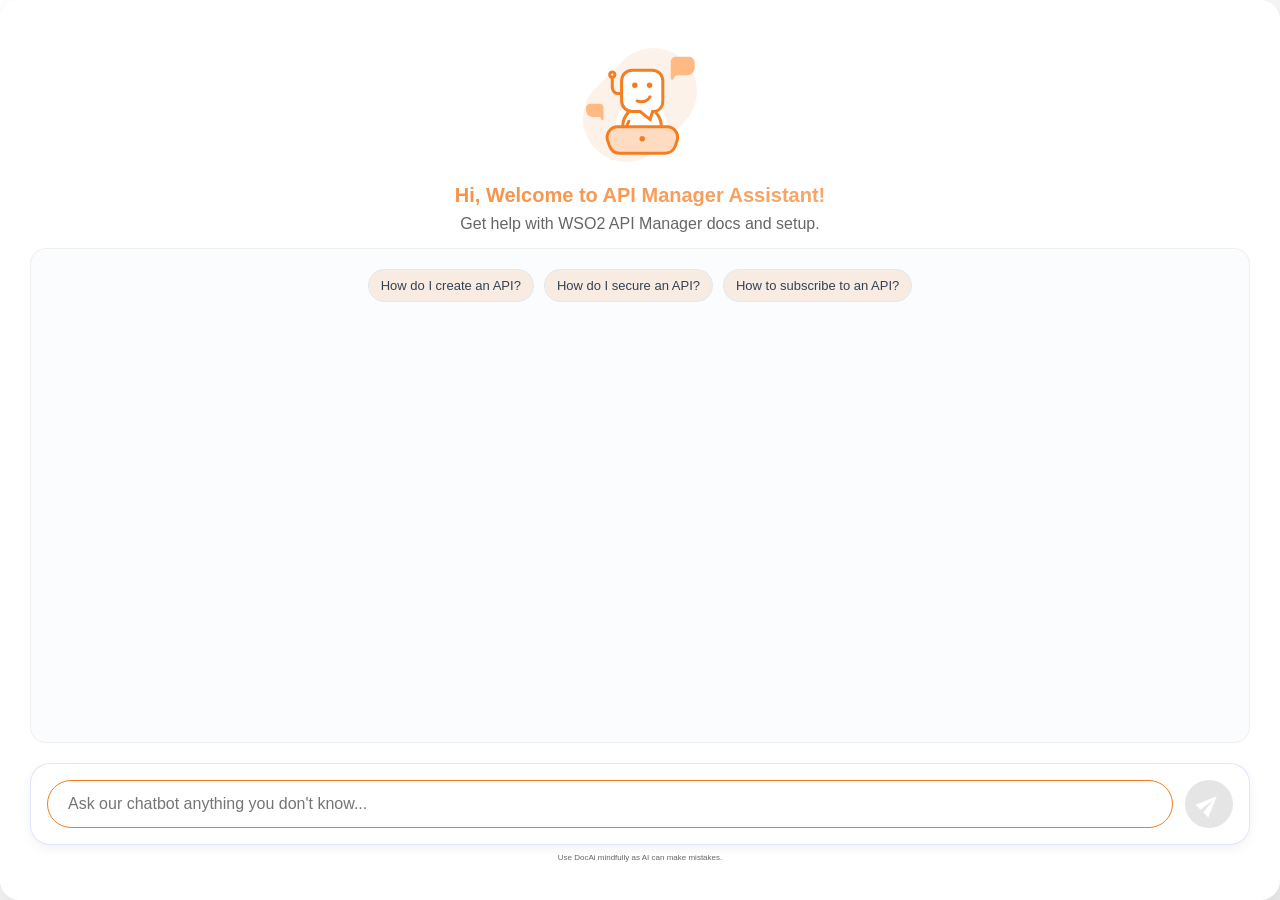
<file: en/docs/assets/chatbot/index.html>
<!doctype html><html lang="en"><head><meta charset="utf-8"/><link rel="icon" href="./favicon.ico"/><meta name="viewport" content="width=device-width,initial-scale=1"/><meta name="theme-color" content="#000000"/><meta name="description" content="Web site created using create-react-app"/><link rel="apple-touch-icon" href="./logo192.png"/><link rel="manifest" href="./manifest.json"/><title>Doc Chatbot</title><script defer="defer" src="./static/js/main.5b4fcd09.js"></script><link href="./static/css/main.3677554a.css" rel="stylesheet"></head><body><noscript>You need to enable JavaScript to run this app.</noscript><div id="root"></div></body></html>
</file>
<file: en/docs/assets/chatbot/static/css/main.3677554a.css>
body{-webkit-font-smoothing:antialiased;-moz-osx-font-smoothing:grayscale;background:color(#fff);font-family:-apple-system,BlinkMacSystemFont,Segoe UI,Roboto,Oxygen,Ubuntu,Cantarell,Fira Sans,Droid Sans,Helvetica Neue,sans-serif;margin:0;min-height:100vh;padding:0}code{font-family:source-code-pro,Menlo,Monaco,Consolas,Courier New,monospace}.App{margin:0}.App,.chat-root{min-height:100vh;padding:0}.chat-root{background:linear-gradient(135deg,#fff,#efefef);display:flex;font-family:-apple-system,BlinkMacSystemFont,Segoe UI,Roboto,sans-serif;justify-content:center}[data-md-color-scheme=slate] .chat-root{background:linear-gradient(135deg,#232327,#1a1a1d)}.chat-card{-webkit-backdrop-filter:blur(20px);backdrop-filter:blur(20px);background:#fffffff2;border-radius:20px;box-shadow:0 20px 40px #0000001a;display:flex;flex-direction:column;height:calc(100vh - 60px);max-height:calc(100vh - 60px);padding:30px;transition:all .3s ease;width:100%}[data-md-color-scheme=slate] .chat-card{background:#232327f2;box-shadow:0 20px 40px #0006}.chat-header{margin-bottom:15px;padding-bottom:0;text-align:center}.chat-title{-webkit-text-fill-color:#0000;background:linear-gradient(135deg,#f37c20,#fabd90);background-clip:text;-webkit-background-clip:text;font-size:20px;font-weight:700;margin:0 0 8px}.chat-subtitle{color:#666;font-size:16px;font-weight:400;margin:0}[data-md-color-scheme=slate] .chat-subtitle{color:#aaa}.suggestion-header{color:#666;font-weight:500;margin-bottom:10px;text-align:center}[data-md-color-scheme=slate] .suggestion-header{color:#aaa}.suggestions-wrap{margin-bottom:20px}.suggestions{display:flex;flex-wrap:wrap;gap:10px;justify-content:center}.suggestion-pill{background:#f8ebe1;border:1px solid #e2e8f0;border-radius:16px;color:#334155;cursor:pointer;font-size:13px;font-weight:500;padding:8px 12px;transition:all .2s ease}.suggestion-pill:hover{background:#e6d3c5;transform:translateY(-1px)}[data-md-color-scheme=slate] .suggestion-pill{background:#3a3a3f;border:1px solid #4a4a4f;color:#d9d9de}[data-md-color-scheme=slate] .suggestion-pill:hover{background:#4a4a4f}.messages{-ms-overflow-style:none;background:#f8fafc80;border:1px solid #0000000d;border-radius:16px;display:flex;flex:1 1;flex-direction:column;justify-content:flex-start;margin-bottom:20px;min-height:0;overflow-y:auto;padding:20px;scrollbar-width:none;transition:all .3s ease}[data-md-color-scheme=slate] .messages{background:#1a1a1d80;border:1px solid #ffffff1a}.messages::-webkit-scrollbar{display:none}.messages.empty{align-items:normal;justify-content:flex-start;min-height:0}.messages.has-messages{min-height:0}.empty-state{color:#94a3b8;font-size:14px;font-style:italic;opacity:.7;text-align:center}[data-md-color-scheme=slate] .empty-state{color:#7a8a9a}.composer{align-items:center;background:#fffc;border:1px solid #667eea33;border-radius:20px;box-shadow:0 4px 12px #0000000d;display:flex;flex-shrink:0;gap:12px;padding:16px}[data-md-color-scheme=slate] .composer{background:#232327e6;border:1px solid #ffffff1a;box-shadow:0 4px 12px #0000004d}.composer-input{background:#fff;border:1px solid #f47b20;border-radius:25px;flex:1 1;font-size:16px;outline:none;padding:14px 20px;transition:all .3s ease}.composer-input:focus{border-color:#f79c58;box-shadow:0 0 0 3px #667eea1a}[data-md-color-scheme=slate] .composer-input{background:#2a2a2e;border:1px solid #f47b20;color:#d9d9de}[data-md-color-scheme=slate] .composer-input:focus{border-color:#f79c58;box-shadow:0 0 0 3px #f47b2033}[data-md-color-scheme=slate] .composer-input::placeholder{color:#888}.composer-send{align-items:center!important;background-color:#f47b20!important;border:none;border-radius:50%!important;color:#fff!important;cursor:pointer;display:flex!important;flex-shrink:0;height:48px!important;justify-content:center!important;min-height:48px!important;min-width:48px!important;padding:0!important;transition:all .3s ease!important;width:48px!important}.composer-send:hover{background-color:#f79c58!important;transform:translateY(-2px)!important}.composer-send:active{transform:translateY(0)}.composer-send:disabled{background-color:#ccc!important;cursor:not-allowed;opacity:.5}.composer-send:disabled:hover{background-color:#ccc!important;transform:none!important}.new-chat-button{background-color:#f47b20!important;border:none;border-radius:50%!important;color:#fff!important;cursor:pointer;flex-shrink:0;height:48px!important;min-height:48px!important;min-width:48px!important;padding:12px!important;transition:all .3s ease!important;width:48px!important}.new-chat-button:hover{background-color:#f79c58!important;transform:translateY(-2px)!important}.typing-indicator,.typing-indicator .msg-content{align-items:center;display:flex}.typing-indicator .msg-content{padding:10px 15px}.typing-indicator span{animation:typing 1.4s infinite both;background-color:#f37c20;border-radius:50%;display:inline-block;height:8px;margin:0 2px;width:8px}.typing-indicator span:first-child{animation-delay:0s}.typing-indicator span:nth-child(2){animation-delay:.2s}.typing-indicator span:nth-child(3){animation-delay:.4s}@keyframes typing{0%{opacity:.5;transform:scale(1)}50%{opacity:1;transform:scale(1.5)}to{opacity:.5;transform:scale(1)}}@media (max-width:600px){.chat-root{bottom:0;max-height:100vh;overflow:hidden;padding:0}.chat-card{border-radius:15px;height:calc(100vh - 20px);max-height:calc(100vh - 20px);padding:20px}.chat-card,.msg .msg-content{overflow:hidden}.chat-title{font-size:15px}.chat-subtitle{font-size:12px}.composer{flex-shrink:0;gap:8px;padding:12px}.composer-input{flex:1 1;font-size:15px;padding:12px 16px}.composer-send,.new-chat-button{height:44px!important;min-height:44px!important;min-width:44px!important;width:44px!important}.messages{flex:1 1;margin-bottom:15px;padding:15px}.messages,.messages.empty{min-height:0}.chat-header{margin-bottom:10px;padding-bottom:0}.chat-header,.doc-ai-bot-logo-container{flex-shrink:0}}@media (max-width:400px){.chat-card{height:calc(100vh - 20px);max-height:calc(100vh - 20px);overflow:hidden!important;padding:15px}.composer{flex-shrink:0;padding:10px}.composer-input{font-size:14px;padding:10px 14px}.composer-send,.new-chat-button{height:40px!important;min-height:40px!important;min-width:40px!important;padding:10px!important;width:40px!important}.messages{flex:1 1;margin-bottom:12px;padding:10px}.messages,.messages.empty{min-height:0}}.sub{color:#666;font-size:14px;margin-top:6px}.msg{align-items:flex-end;animation:fadeIn .5s ease-in-out;display:flex;margin-bottom:12px}@keyframes fadeIn{0%{opacity:0;transform:translateY(10px)}to{opacity:1;transform:translateY(0)}}@keyframes messageSlide{0%{opacity:0;transform:translateY(20px)}to{opacity:1;transform:translateY(0)}}.msg .msg-content{word-wrap:break-word;border-radius:20px;box-shadow:0 2px 8px #0000001a;font-size:15px;line-height:1.5;max-width:100%;padding:14px 18px;position:relative}.msg.user{justify-content:flex-end}.msg.user .msg-content{background:#f47b20;border-bottom-right-radius:8px;color:#fff}.msg.bot{justify-content:flex-start}.msg.bot .msg-content{background:#fff;border:1px solid #667eea1a;border-bottom-left-radius:8px;color:#334155}[data-md-color-scheme=slate] .msg.bot .msg-content{background:#2a2a2e;border:1px solid #ffffff1a;color:#d9d9de}.msg.bot .msg-content h1,.msg.bot .msg-content h2,.msg.bot .msg-content h3,.msg.bot .msg-content h4,.msg.bot .msg-content h5,.msg.bot .msg-content h6{font-weight:600;margin-bottom:.5em;margin-top:1em}.msg.bot .msg-content h1:first-child,.msg.bot .msg-content h2:first-child,.msg.bot .msg-content h3:first-child{margin-top:0}.msg.bot .msg-content p:last-child{margin-bottom:0}.msg.bot .msg-content ol,.msg.bot .msg-content ul{margin-left:0;padding-left:1.5em}.msg.bot .msg-content li{margin-bottom:.2em}.msg.bot .msg-content pre{font-size:.9em}.msg.bot .msg-content code,.msg.bot .msg-content pre{font-family:Monaco,Menlo,Ubuntu Mono,monospace}.msg.bot .msg-content blockquote{border-radius:4px;padding:.8em 1em}[data-md-color-scheme=slate] .msg.bot .msg-content code{background:#1a1a1d;color:#d9d9de}[data-md-color-scheme=slate] .msg.bot .msg-content pre{background:#1a1a1d;border:1px solid #3a3a3f}[data-md-color-scheme=slate] .msg.bot .msg-content blockquote{background:#2a2a2e;border-left:3px solid #f47b20}.msg.bot .msg-content a:hover{text-decoration:underline}.msg.bot .msg-content>:first-child{margin-top:0}.msg.bot .msg-content>:last-child{margin-bottom:0}.msg.bot .msg-content h4{color:#f47b20!important}.msg.bot .msg-content h3{color:#613412!important}[data-md-color-scheme=slate] .msg.bot .msg-content h3,[data-md-color-scheme=slate] .msg.bot .msg-content h4{color:#f79c58!important}.msg.bot .msg-content .a{color:#f47b20}.msg.bot .msg-content a{color:#2844de!important;text-decoration:underline!important}.msg.bot .msg-content a:visited{color:#7a8cff!important}[data-md-color-scheme=slate] .msg.bot .msg-content a{color:#6b9dff!important}[data-md-color-scheme=slate] .msg.bot .msg-content a:visited{color:#9fb3ff!important}.feedback-section{align-items:center;display:flex;justify-content:flex-end;margin-top:8px}.feedback-btn{align-items:center;background:none;border:none;color:#6c757d;cursor:pointer;display:flex;justify-content:center;padding:4px;transition:color .2s ease-in-out,transform .2s ease-in-out}.feedback-btn:hover{color:#343a40;transform:scale(1.1)}[data-md-color-scheme=slate] .feedback-btn{color:#999}[data-md-color-scheme=slate] .feedback-btn:hover{color:#ccc}.feedback-btn.selected{color:#f47b20}.feedback-btn svg{font-size:18px}.feedback-comment-box{animation:slideDown .3s ease-in-out;background:#f8f9fa;border:1px solid #e9ecef;border-radius:8px;margin-top:12px;padding:12px}[data-md-color-scheme=slate] .feedback-comment-box{background:#2a2a2e;border:1px solid #3a3a3f}@keyframes slideDown{0%{opacity:0;transform:translateY(-10px)}to{opacity:1;transform:translateY(0)}}.feedback-comment-title{color:#6c757d;font-size:13px;font-weight:500;margin:0 0 8px}[data-md-color-scheme=slate] .feedback-comment-title{color:#aaa}.feedback-comment-input{border:1px solid #dee2e6;border-radius:6px;box-sizing:border-box;font-family:inherit;font-size:14px;min-height:60px;padding:8px 12px;resize:vertical;transition:border-color .2s ease-in-out;width:100%}.feedback-comment-input:focus{border-color:#f47b20;box-shadow:0 0 0 2px #f47b201a;outline:none}.feedback-comment-input::placeholder{color:#adb5bd}[data-md-color-scheme=slate] .feedback-comment-input{background:#1a1a1d;border:1px solid #4a4a4f;color:#d9d9de}[data-md-color-scheme=slate] .feedback-comment-input::placeholder{color:#666}.feedback-submit-btn{background:#f47b20;border:none;border-radius:6px;color:#fff;cursor:pointer;font-size:13px;font-weight:500;margin-top:8px;padding:6px 16px;transition:background-color .2s ease-in-out,opacity .2s ease-in-out}.feedback-submit-btn:hover:not(:disabled){background:#d66a1a}.feedback-submit-btn:disabled{cursor:not-allowed;opacity:.5}.feedback-btn:disabled{cursor:not-allowed;opacity:.6}.doc-ai-bot-logo-container{padding:0;text-align:center}.doc-ai-bot-logo{height:auto;max-width:150px;width:50%}.disclaimer{color:#666;font-size:.5rem;text-align:center}[data-md-color-scheme=slate] .disclaimer{color:#aaa}.scroll-to-bottom{align-items:center;background:#fff;border:.1px solid #685d5d;border-radius:50%;bottom:110px;box-shadow:0 6px 18px #0000000f;color:#000000a6;cursor:pointer;display:flex;height:36px;justify-content:center;left:50%;padding:0;position:absolute;transform:translateX(-50%);transition:transform .18s ease,background .18s ease,box-shadow .18s ease;width:36px;z-index:30}.scroll-to-bottom:hover{background:#ffffff17;box-shadow:0 10px 28px #00000017;transform:translateX(-50%) translateY(-3px)}.scroll-to-bottom:active{transform:translateX(-50%) translateY(0)}
/*# sourceMappingURL=main.3677554a.css.map*/
</file>
